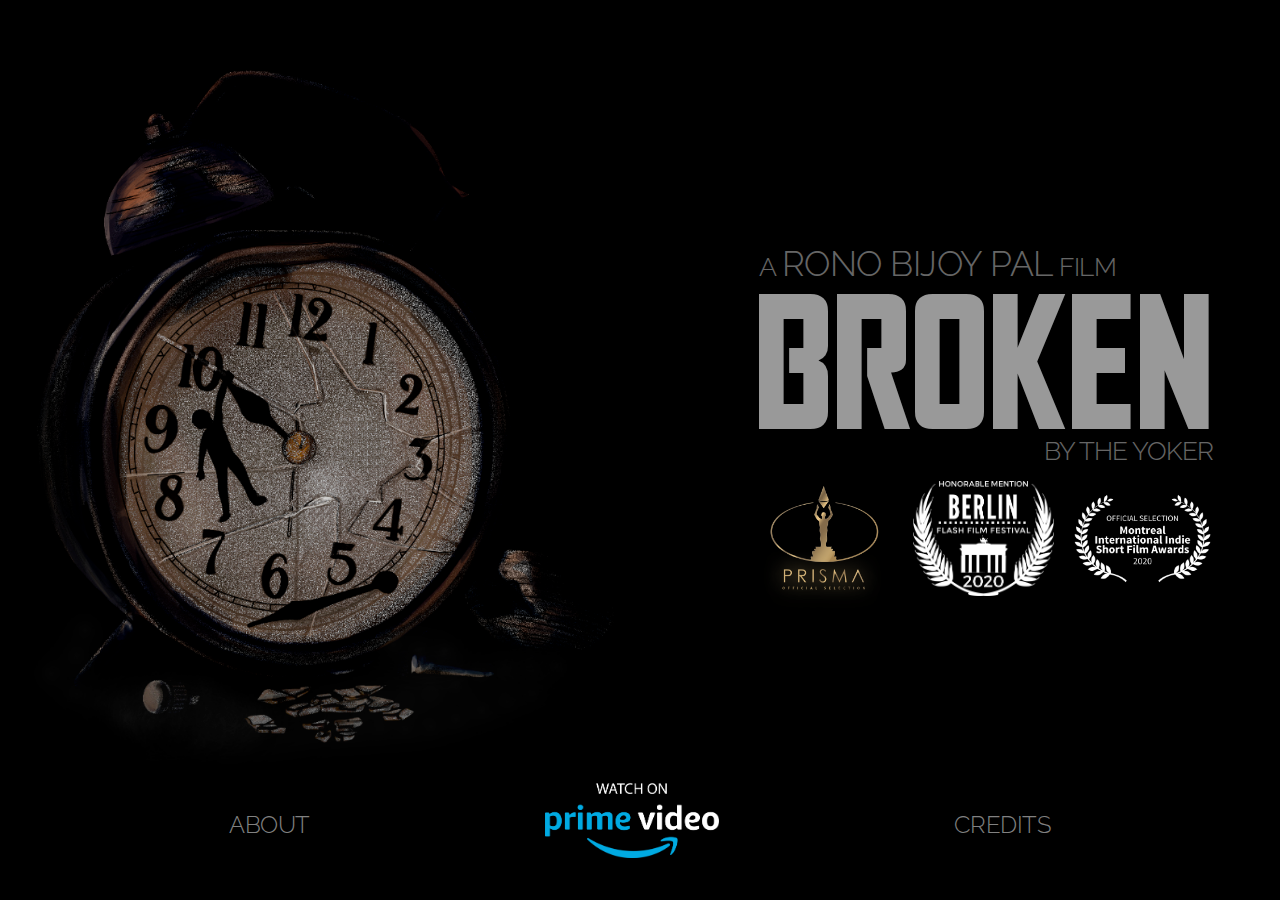
<file: index.html>
<!-- Made with ♥ by Arhaan Bahadur -->
<!-- https://arhaanb.github.io -->
<!DOCTYPE html>
<html lang="en">

<head>
	<meta charset="UTF-8">
	<meta name="viewport" content="width=device-width, initial-scale=1.0">
	<title>Broken</title>
	<link rel="stylesheet" href="https://cdnjs.cloudflare.com/ajax/libs/font-awesome/4.7.0/css/font-awesome.min.css">
	<script src="https://ajax.googleapis.com/ajax/libs/jquery/3.5.1/jquery.min.js"></script>
	<link href="https://fonts.googleapis.com/css2?family=Raleway:wght@500;700&display=swap" rel="stylesheet">
	<link rel="icon" href="./images/favicon.png" type="image/png">
	<link rel="stylesheet" href="./skeleton.css">
	<link rel="stylesheet" href="./style.css">
	<embed src="./images/bruh.mp3" loop="true" autostart="true" width="2" height="0">
</head>

<body>
	<section id="info">

		<div class="clock six columns">

		</div>
		<div class="container">
			<div class="flexrow">
				<div class="respdeet">
					<h5 class="rono">A <span class="name">RONO BIJOY PAL</span> FILM</h5>
					<h1 class="title broken">broken</h1>
					<h3 class="yoker">BY THE YOKER</h3>
				</div>
				<div class="awards resp flex">
					<img src="./images/prisma.png" alt="Prisma Award" draggable="false">
					<img src="./images/berlin.png" alt="Berlin Film Festival" draggable="false">
					<img src="./images/montreal.png" alt="Montreal Film Festival" draggable="false">
				</div>
			</div>


			<div class="flexcol">
				<div class="six columns">
					<div class="details">
						<div class="toptext">
							<h5 class="rono">A <span class="name">RONO BIJOY PAL</span> FILM</h5>
							<h1 class="title broken">broken</h1>
							<h3 class="yoker">BY THE YOKER</h3>
						</div>
						<div class="awards flex">
							<div class="four columns">
								<img src="./images/prisma.png" alt="Prisma Award" draggable="false">
							</div>
							<div class="four columns">
								<img src="./images/berlin.png" alt="Berlin Film Festival" draggable="false">
							</div>
							<div class="four columns">
								<img src="./images/montreal.png" alt="Montreal Film Festival" draggable="false">
							</div>
						</div>
					</div>
				</div>
			</div>
		</div>
	</section>

	<div class="bottom">
		<div class="reveal">
			<div id="about">
				<div class="container">
					<p>
						This project had its own set of challenges and setbacks. Broken was produced and created
						"remotely". While the world was in lockdown during the testing times of the global pandemic
						COVID-19, the creator and director RONO BIJOY PAL took upon a challenge of making a short film
						whilst respecting the social distancing and lockdown regulations set by the government. None of
						the cast or crew members met during the time of production and used online communication
						applications to interact and coordinate with eachother. This was an unorthodox project where the
						makers of the short worked together from their own homes to create something beautiful.
					</p>
				</div>
			</div>
			<div id="credits">
				<div class="container">
					<img src="./images/cred.png" alt="Broken Film Credits - A Rono Bijoy Pal Film" class="creditsimg"
						draggable="false">
				</div>
			</div>
		</div>

		<footer class="footy">
			<div class="container">
				<div class="flex">
					<h5 class="regular about link">ABOUT</h5>
					<!-- <h5 class="regular soon">COMING SOON</h5> -->
					<h5 class="soon center">
						<a href="https://www.amazon.com/gp/video/detail/B08CVT7TL3/ref=atv_dp_share_cu_r" target="_blank">
							<img src="./images/watch.png" alt="Watch now on Amazon Prime Video" class="prime" draggable="false">
						</a>
					</h5>
					<h5 class="regular link credits">CREDITS</h5>
				</div>

			</div>
		</footer>
	</div>

	<script src="./main.js"></script>
</body>

</html>
</file>
<file: skeleton.css>
/*
* Skeleton V2.0.4
* Copyright 2014, Dave Gamache
* www.getskeleton.com
* Free to use under the MIT license.
* http://www.opensource.org/licenses/mit-license.php
* 12/29/2014
*/

/* Table of contents
â€“â€“â€“â€“â€“â€“â€“â€“â€“â€“â€“â€“â€“â€“â€“â€“â€“â€“â€“â€“â€“â€“â€“â€“â€“â€“â€“â€“â€“â€“â€“â€“â€“â€“â€“â€“â€“â€“â€“â€“â€“â€“â€“â€“â€“â€“â€“â€“â€“â€“
- Grid
- Base Styles
- Typography
- Links
- Buttons
- Forms
- Lists
- Code
- Tables
- Spacing
- Utilities
- Clearing
- Media Queries
*/

/* Grid
â€“â€“â€“â€“â€“â€“â€“â€“â€“â€“â€“â€“â€“â€“â€“â€“â€“â€“â€“â€“â€“â€“â€“â€“â€“â€“â€“â€“â€“â€“â€“â€“â€“â€“â€“â€“â€“â€“â€“â€“â€“â€“â€“â€“â€“â€“â€“â€“â€“â€“ */

.container {
    position: relative;
    width: 100%;
    max-width: 2000px;
    margin: 0 auto;
    padding: 0 20px;
    box-sizing: border-box;
}

.column, .columns {
    width: 100%;
    float: left;
    box-sizing: border-box;
}

/* For devices larger than 400px */

@media (min-width: 400px) {
    .container {
        width: 85%;
        padding: 0;
    }
}

/* For devices larger than 550px */

@media (min-width: 550px) {
    .container {
        width: 80%;
    }
    .column, .columns {
        margin-left: 4%;
    }
    .column:first-child, .columns:first-child {
        margin-left: 0;
    }
    .one.column, .one.columns {
        width: 4.66666666667%;
    }
    .two.columns {
        width: 13.3333333333%;
    }
    .three.columns {
        width: 22%;
    }
    .four.columns {
        width: 30.6666666667%;
    }
    .five.columns {
        width: 39.3333333333%;
    }
    .six.columns {
        width: 48%;
    }
    .seven.columns {
        width: 56.6666666667%;
    }
    .eight.columns {
        width: 65.3333333333%;
    }
    .nine.columns {
        width: 74.0%;
    }
    .ten.columns {
        width: 82.6666666667%;
    }
    .eleven.columns {
        width: 91.3333333333%;
    }
    .twelve.columns {
        width: 100%;
        margin-left: 0;
    }
    .one-third.column {
        width: 30.6666666667%;
    }
    .two-thirds.column {
        width: 65.3333333333%;
    }
    .one-half.column {
        width: 48%;
    }
    /* Offsets */
    .offset-by-one.column, .offset-by-one.columns {
        margin-left: 8.66666666667%;
    }
    .offset-by-two.column, .offset-by-two.columns {
        margin-left: 17.3333333333%;
    }
    .offset-by-three.column, .offset-by-three.columns {
        margin-left: 26%;
    }
    .offset-by-four.column, .offset-by-four.columns {
        margin-left: 34.6666666667%;
    }
    .offset-by-five.column, .offset-by-five.columns {
        margin-left: 43.3333333333%;
    }
    .offset-by-six.column, .offset-by-six.columns {
        margin-left: 52%;
    }
    .offset-by-seven.column, .offset-by-seven.columns {
        margin-left: 60.6666666667%;
    }
    .offset-by-eight.column, .offset-by-eight.columns {
        margin-left: 69.3333333333%;
    }
    .offset-by-nine.column, .offset-by-nine.columns {
        margin-left: 78.0%;
    }
    .offset-by-ten.column, .offset-by-ten.columns {
        margin-left: 86.6666666667%;
    }
    .offset-by-eleven.column, .offset-by-eleven.columns {
        margin-left: 95.3333333333%;
    }
    .offset-by-one-third.column, .offset-by-one-third.columns {
        margin-left: 34.6666666667%;
    }
    .offset-by-two-thirds.column, .offset-by-two-thirds.columns {
        margin-left: 69.3333333333%;
    }
    .offset-by-one-half.column, .offset-by-one-half.columns {
        margin-left: 52%;
    }
}

/* Base Styles
  â€“â€“â€“â€“â€“â€“â€“â€“â€“â€“â€“â€“â€“â€“â€“â€“â€“â€“â€“â€“â€“â€“â€“â€“â€“â€“â€“â€“â€“â€“â€“â€“â€“â€“â€“â€“â€“â€“â€“â€“â€“â€“â€“â€“â€“â€“â€“â€“â€“â€“ */

/* NOTE
  html is set to 62.5% so that all the REM measurements throughout Skeleton
  are based on 10px sizing. So basically 1.5rem = 15px :) */

html {
    font-size: 62.5%;
}

body {
    font-size: 1.5em;
    /* currently ems cause chrome bug misinterpreting rems on body element */
    line-height: 1.6;
    font-weight: 400;
    color: #222;
}

/* Typography
  â€“â€“â€“â€“â€“â€“â€“â€“â€“â€“â€“â€“â€“â€“â€“â€“â€“â€“â€“â€“â€“â€“â€“â€“â€“â€“â€“â€“â€“â€“â€“â€“â€“â€“â€“â€“â€“â€“â€“â€“â€“â€“â€“â€“â€“â€“â€“â€“â€“â€“ */

h1, h2, h3, h4, h5, h6 {
    margin-top: 0;
    margin-bottom: 2rem;
    font-weight: 300;
}

h1 {
    font-size: 4.0rem;
    line-height: 1.2;
    letter-spacing: -.1rem;
}

h2 {
    font-size: 3.6rem;
    line-height: 1.25;
    letter-spacing: -.1rem;
}

h3 {
    font-size: 3.0rem;
    line-height: 1.3;
    letter-spacing: -.1rem;
}

h4 {
    font-size: 2.4rem;
    line-height: 1.35;
    letter-spacing: -.08rem;
}

h5 {
    font-size: 1.8rem;
    line-height: 1.5;
    letter-spacing: -.05rem;
}

h6 {
    font-size: 1.5rem;
    line-height: 1.6;
    letter-spacing: 0;
}

/* Larger than phablet */

@media (min-width: 550px) {
    h1 {
        font-size: 5.0rem;
    }
    h2 {
        font-size: 4.2rem;
    }
    h3 {
        font-size: 3.6rem;
    }
    h4 {
        font-size: 3.0rem;
    }
    h5 {
        font-size: 2.4rem;
    }
    h6 {
        font-size: 1.5rem;
    }
}

p {
    margin-top: 0;
}

/* Links
  â€“â€“â€“â€“â€“â€“â€“â€“â€“â€“â€“â€“â€“â€“â€“â€“â€“â€“â€“â€“â€“â€“â€“â€“â€“â€“â€“â€“â€“â€“â€“â€“â€“â€“â€“â€“â€“â€“â€“â€“â€“â€“â€“â€“â€“â€“â€“â€“â€“â€“ */

a {
    color: #1EAEDB;
}

a:hover {
    color: #0FA0CE;
}

/* Buttons
  â€“â€“â€“â€“â€“â€“â€“â€“â€“â€“â€“â€“â€“â€“â€“â€“â€“â€“â€“â€“â€“â€“â€“â€“â€“â€“â€“â€“â€“â€“â€“â€“â€“â€“â€“â€“â€“â€“â€“â€“â€“â€“â€“â€“â€“â€“â€“â€“â€“â€“ */

.button, button, input[type="submit"], input[type="reset"], input[type="button"] {
    display: inline-block;
    height: 38px;
    padding: 0 30px;
    color: #555;
    text-align: center;
    font-size: 11px;
    font-weight: 600;
    line-height: 38px;
    letter-spacing: .1rem;
    text-transform: uppercase;
    text-decoration: none;
    white-space: nowrap;
    background-color: transparent;
    border-radius: 4px;
    border: 1px solid #bbb;
    cursor: pointer;
    box-sizing: border-box;
}

.button:hover, button:hover, input[type="submit"]:hover, input[type="reset"]:hover, input[type="button"]:hover, .button:focus, button:focus, input[type="submit"]:focus, input[type="reset"]:focus, input[type="button"]:focus {
    color: #333;
    border-color: #888;
    outline: 0;
}

.button.button-primary, button.button-primary, input[type="submit"].button-primary, input[type="reset"].button-primary, input[type="button"].button-primary {
    color: #FFF;
    background-color: #33C3F0;
    border-color: #33C3F0;
}

.button.button-primary:hover, button.button-primary:hover, input[type="submit"].button-primary:hover, input[type="reset"].button-primary:hover, input[type="button"].button-primary:hover, .button.button-primary:focus, button.button-primary:focus, input[type="submit"].button-primary:focus, input[type="reset"].button-primary:focus, input[type="button"].button-primary:focus {
    color: #FFF;
    background-color: #1EAEDB;
    border-color: #1EAEDB;
}

/* Forms
  â€“â€“â€“â€“â€“â€“â€“â€“â€“â€“â€“â€“â€“â€“â€“â€“â€“â€“â€“â€“â€“â€“â€“â€“â€“â€“â€“â€“â€“â€“â€“â€“â€“â€“â€“â€“â€“â€“â€“â€“â€“â€“â€“â€“â€“â€“â€“â€“â€“â€“ */

input[type="email"], input[type="number"], input[type="search"], input[type="text"], input[type="tel"], input[type="url"], input[type="password"], textarea, select {
    height: 38px;
    padding: 6px 10px;
    /* The 6px vertically centers text on FF, ignored by Webkit */
    background-color: #fff;
    border: 1px solid #D1D1D1;
    border-radius: 4px;
    box-shadow: none;
    box-sizing: border-box;
}

/* Removes awkward default styles on some inputs for iOS */

input[type="email"], input[type="number"], input[type="search"], input[type="text"], input[type="tel"], input[type="url"], input[type="password"], textarea {
    -webkit-appearance: none;
    -moz-appearance: none;
    appearance: none;
}

textarea {
    min-height: 65px;
    padding-top: 6px;
    padding-bottom: 6px;
}

input[type="email"]:focus, input[type="number"]:focus, input[type="search"]:focus, input[type="text"]:focus, input[type="tel"]:focus, input[type="url"]:focus, input[type="password"]:focus, textarea:focus, select:focus {
    border: 1px solid #33C3F0;
    outline: 0;
}

label, legend {
    display: block;
    margin-bottom: .5rem;
    font-weight: 600;
}

fieldset {
    padding: 0;
    border-width: 0;
}

input[type="checkbox"], input[type="radio"] {
    display: inline;
}

label>.label-body {
    display: inline-block;
    margin-left: .5rem;
    font-weight: normal;
}

/* Lists
  â€“â€“â€“â€“â€“â€“â€“â€“â€“â€“â€“â€“â€“â€“â€“â€“â€“â€“â€“â€“â€“â€“â€“â€“â€“â€“â€“â€“â€“â€“â€“â€“â€“â€“â€“â€“â€“â€“â€“â€“â€“â€“â€“â€“â€“â€“â€“â€“â€“â€“ */

ul {
    list-style: circle inside;
}

ol {
    list-style: decimal inside;
}

ol, ul {
    padding-left: 0;
    margin-top: 0;
}

ul ul, ul ol, ol ol, ol ul {
    margin: 1.5rem 0 1.5rem 3rem;
    font-size: 90%;
}

li {
    margin-bottom: 1rem;
}

/* Code
  â€“â€“â€“â€“â€“â€“â€“â€“â€“â€“â€“â€“â€“â€“â€“â€“â€“â€“â€“â€“â€“â€“â€“â€“â€“â€“â€“â€“â€“â€“â€“â€“â€“â€“â€“â€“â€“â€“â€“â€“â€“â€“â€“â€“â€“â€“â€“â€“â€“â€“ */

code {
    padding: .2rem .5rem;
    margin: 0 .2rem;
    font-size: 90%;
    white-space: nowrap;
    background: #F1F1F1;
    border: 1px solid #E1E1E1;
    border-radius: 4px;
}

pre>code {
    display: block;
    padding: 1rem 1.5rem;
    white-space: pre;
}

/* Tables
  â€“â€“â€“â€“â€“â€“â€“â€“â€“â€“â€“â€“â€“â€“â€“â€“â€“â€“â€“â€“â€“â€“â€“â€“â€“â€“â€“â€“â€“â€“â€“â€“â€“â€“â€“â€“â€“â€“â€“â€“â€“â€“â€“â€“â€“â€“â€“â€“â€“â€“ */

th, td {
    padding: 12px 15px;
    text-align: left;
    border-bottom: 1px solid #E1E1E1;
}

th:first-child, td:first-child {
    padding-left: 0;
}

th:last-child, td:last-child {
    padding-right: 0;
}

/* Spacing
  â€“â€“â€“â€“â€“â€“â€“â€“â€“â€“â€“â€“â€“â€“â€“â€“â€“â€“â€“â€“â€“â€“â€“â€“â€“â€“â€“â€“â€“â€“â€“â€“â€“â€“â€“â€“â€“â€“â€“â€“â€“â€“â€“â€“â€“â€“â€“â€“â€“â€“ */

button, .button {
    margin-bottom: 1rem;
}

input, textarea, select, fieldset {
    margin-bottom: 1.5rem;
}

pre, blockquote, dl, figure, table, p, ul, ol, form {
    margin-bottom: 2.5rem;
}

/* Utilities
  â€“â€“â€“â€“â€“â€“â€“â€“â€“â€“â€“â€“â€“â€“â€“â€“â€“â€“â€“â€“â€“â€“â€“â€“â€“â€“â€“â€“â€“â€“â€“â€“â€“â€“â€“â€“â€“â€“â€“â€“â€“â€“â€“â€“â€“â€“â€“â€“â€“â€“ */

.u-full-width {
    width: 100%;
    box-sizing: border-box;
}

.u-max-full-width {
    max-width: 100%;
    box-sizing: border-box;
}

.u-pull-right {
    float: right;
}

.u-pull-left {
    float: left;
}

/* Misc
  â€“â€“â€“â€“â€“â€“â€“â€“â€“â€“â€“â€“â€“â€“â€“â€“â€“â€“â€“â€“â€“â€“â€“â€“â€“â€“â€“â€“â€“â€“â€“â€“â€“â€“â€“â€“â€“â€“â€“â€“â€“â€“â€“â€“â€“â€“â€“â€“â€“â€“ */

hr {
    margin-top: 3rem;
    margin-bottom: 3.5rem;
    border-width: 0;
    border-top: 1px solid #E1E1E1;
}

/* Clearing
  â€“â€“â€“â€“â€“â€“â€“â€“â€“â€“â€“â€“â€“â€“â€“â€“â€“â€“â€“â€“â€“â€“â€“â€“â€“â€“â€“â€“â€“â€“â€“â€“â€“â€“â€“â€“â€“â€“â€“â€“â€“â€“â€“â€“â€“â€“â€“â€“â€“â€“ */

/* Self Clearing Goodness */

.container:after, .row:after, .u-cf {
    content: "";
    display: table;
    clear: both;
}

/* Media Queries
  â€“â€“â€“â€“â€“â€“â€“â€“â€“â€“â€“â€“â€“â€“â€“â€“â€“â€“â€“â€“â€“â€“â€“â€“â€“â€“â€“â€“â€“â€“â€“â€“â€“â€“â€“â€“â€“â€“â€“â€“â€“â€“â€“â€“â€“â€“â€“â€“â€“â€“ */

/*
  Note: The best way to structure the use of media queries is to create the queries
  near the relevant code. For example, if you wanted to change the styles for buttons
  on small devices, paste the mobile query code up in the buttons section and style it
  there.
  */

/* Larger than mobile */

@media (min-width: 400px) {}

/* Larger than phablet (also point when grid becomes active) */

@media (min-width: 550px) {}

/* Larger than tablet */

@media (min-width: 750px) {}

/* Larger than desktop */

@media (min-width: 1000px) {}

/* Larger than Desktop HD */

@media (min-width: 1200px) {}
</file>
<file: style.css>
/* Fonts */

@import url('https://fonts.googleapis.com/css2?family=Open+Sans:wght@300&display=swap');
@font-face {
	font-family: "broken";
	src: url("./mandalore.ttf");
	font-weight: normal;
	font-style: normal;
}

body {
	background-color: #000;
	font-family: 'raleway';
	font-weight: 500;
}

h1, h2, h3, h4, h5, h6 {
	margin: 0;
}

.regular {
	font-family: 'raleway';
	font-weight: '500';
}

.center {
	text-align: center;
}

.broken {
	font-family: 'broken';
}

.awards img {
	width: 100%;
	/* margin: 0 1em; */
}

.awards.resp img {
	width: 28%;
	margin: 2%;
}

* {
	margin: 0;
	padding: 0;
	-webkit-touch-callout: none;
	-webkit-user-select: none;
	-khtml-user-select: none;
	-moz-user-select: none;
	-ms-user-select: none;
	user-select: none;
}

.clock {
	background-image: url('./images/clock.png');
	background-position: center;
	background-size: contain;
	background-repeat: no-repeat;
	height: 90vh;
	width: 100%;
}

.title {
	color: #fff;
	font-size: 15vw;
	margin: -0.25em 0 -0.2em 0;
	opacity: 0.6;
}

.rono, .yoker {
	font-size: 2vw;
}

.creditsimg {
	width: 100%;
}

.flexcol {
	display: flex;
	flex-direction: column;
	align-items: center;
}

.yoker {
	text-align: right;
	opacity: 0.4;
}

.rono {
	margin-left: 0.18em;
	opacity: 0.4;
}

.details {
	margin-top: 9em;
	display: inline-block;
	color: #fff;
}

.flexcol {
	display: flex;
	justify-content: center;
	height: 80vh;
}

.name {
	font-size: 1.35em;
}

.soon {
	color: #fff;
	font-size: 2em;
}

html, body {
	height: 100%;
	margin: 0;
}

/* Trick */

body {
	display: flex;
	flex-direction: column;
}

.bottom {
	margin-top: auto;
	padding: 1em 0;
	padding: 1em 0;
}

.flex {
	display: flex;
	justify-content: space-around;
	align-items: center;
}

a {
	text-decoration: none;
}

footer, footer a {
	color: rgb(129, 129, 129);
}

#about {
	text-align: left;
	font-family: 'open sans';
}

.bottom {
	position: absolute;
	bottom: 0;
	width: 100%;
}

#about, #credits {
	padding: 1em 0;
	background-color: rgba(0, 0, 0, 0.8);
	color: #fff;
	display: none;
}

.link {
	cursor: pointer;
}

.hi {
	font-weight: 700;
	color: #fff;
}

.foot {
	background-color: #000;
	transition: 1s;
}

.flexrow {
	display: flex;
	align-items: center;
	flex-direction: column;
	width: 100%;
}

.respdeet {
	display: none;
	color: #fff;
	margin-top: 3vh;
}

.prime {
	width: 8em;
	margin: 0.5em 0;
}

@media (min-width: 750px) {
	.flexrow {
		display: none;
	}
}

@media (max-width: 750px) and (max-height: 600px) {
	.bottom {
		position: relative;
	}
}

/* @media {
	.bottom {
		position: relative;
	}
} */

@media (max-width: 750px) {
	.details {
		display: none;
	}
	.clock.six.columns {
		width: 100%;
	}
	.respdeet {
		display: block;
	}
	.soon {
		font-size: 5vw;
	}
	.clock {
		height: 42vh;
	}
	.respdeet {
		display: inline-block;
	}
	.respdeet .rono {
		font-size: 4vw;
	}
	.respdeet .yoker {
		font-size: 4vw;
	}
	.respdeet .title {
		font-size: 32vw;
	}
	.flexcol {
		display: none;
	}
	.prime {
		width: 70%;
		margin-left: 0.55em;
	}
}

@media (max-height: 450px) {
	.bottom {
		position: relative;
	}
}
</file>
